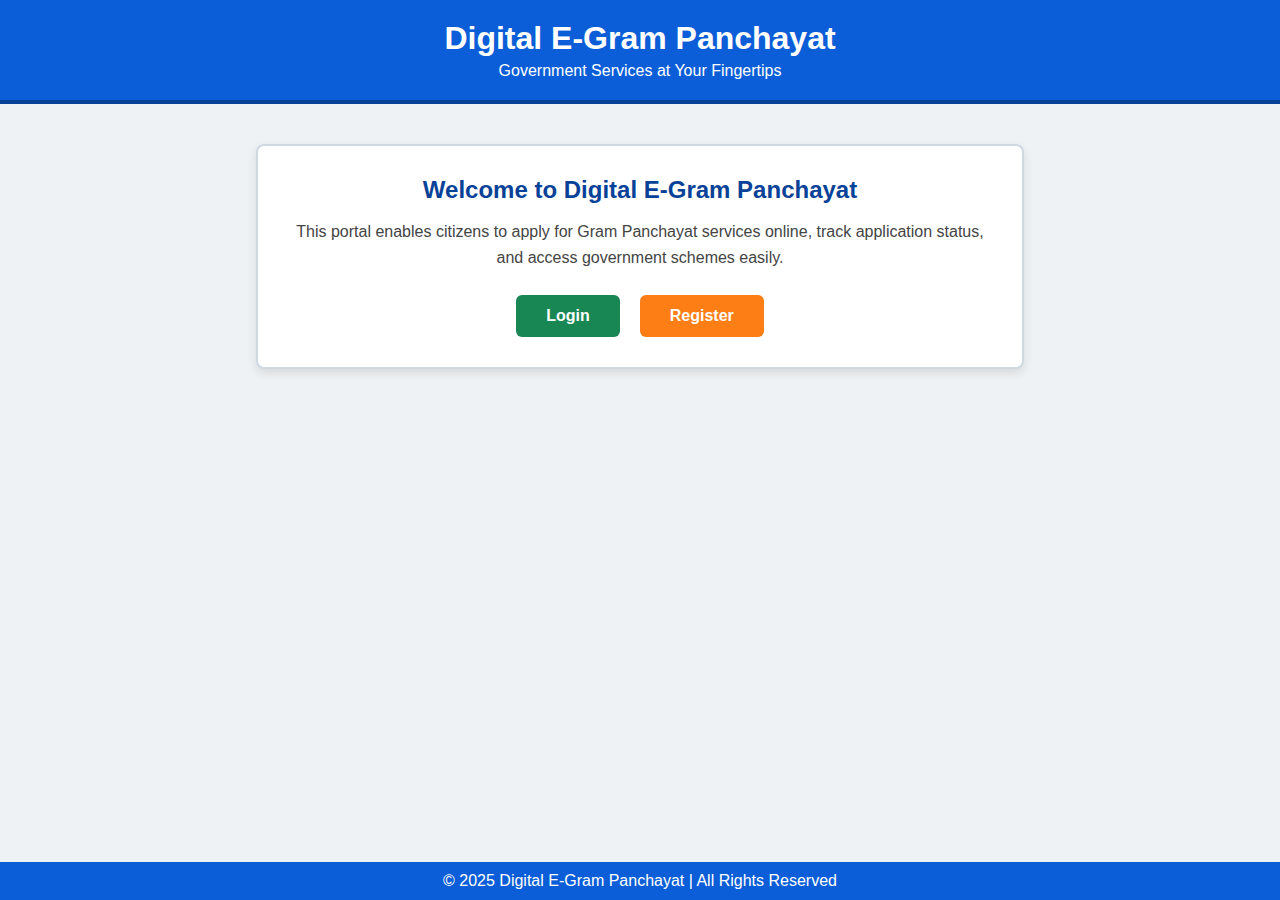
<file: index.html>
<!DOCTYPE html>
<html lang="en">
<head>
    <meta charset="UTF-8">
    <title>Digital E-Gram Panchayat</title>
    <link rel="stylesheet" href="css/style.css">
</head>
<body>

    <!-- Header -->
    <header class="header">
        <h1>Digital E-Gram Panchayat</h1>
        <p>Government Services at Your Fingertips</p>
    </header>

    <!-- Main Content -->
    <main class="main-box">
        <h2>Welcome to Digital E-Gram Panchayat</h2>
        <p>
            This portal enables citizens to apply for Gram Panchayat services online,
            track application status, and access government schemes easily.
        </p>

        <div class="button-group">
            <a href="login.html" class="btn login-btn">Login</a>
            <a href="register.html" class="btn register-btn">Register</a>
        </div>
    </main>

    <!-- Footer -->
    <footer class="footer">
        © 2025 Digital E-Gram Panchayat | All Rights Reserved
    </footer>

</body>
</html>
</file>
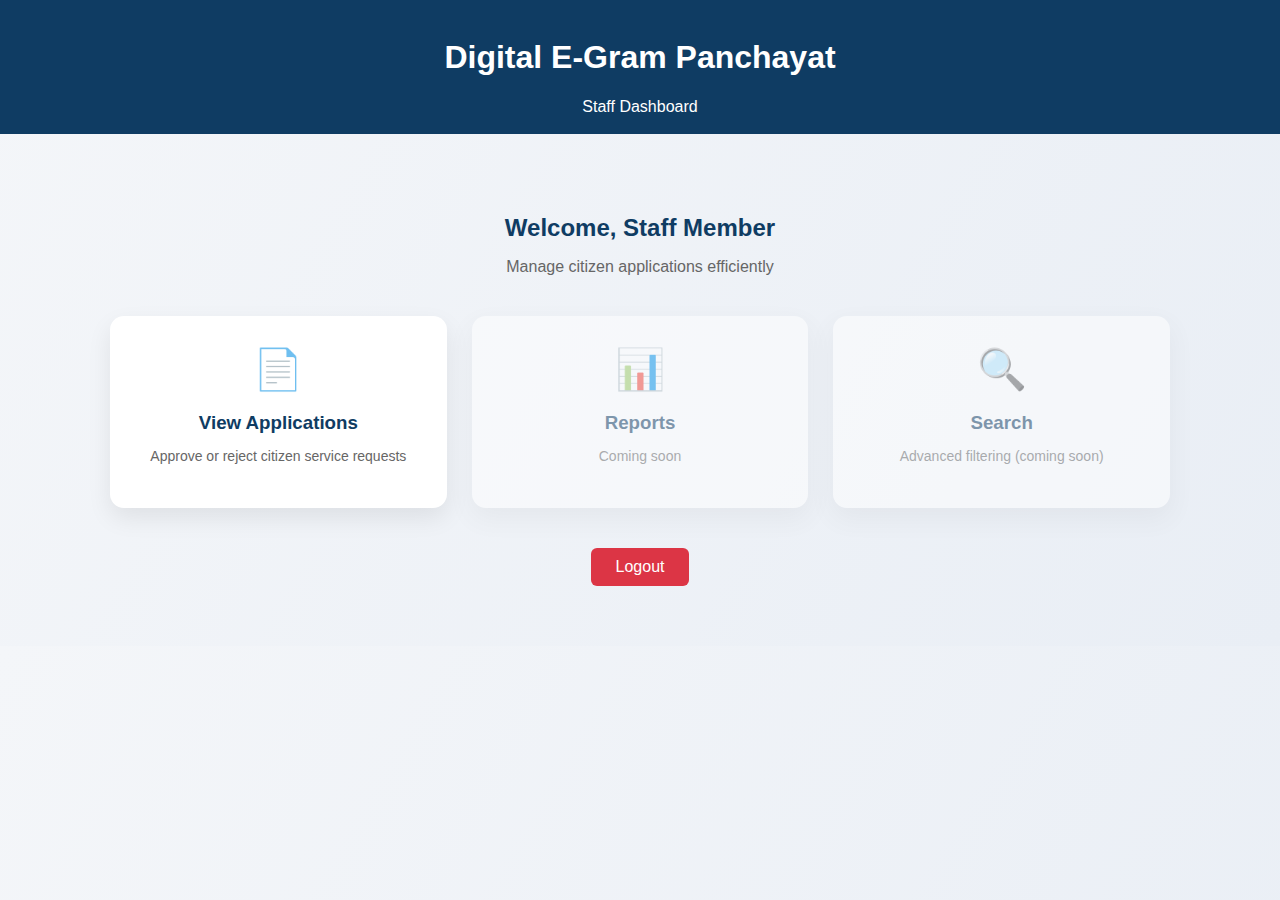
<file: staff/dashboard.html>
<!DOCTYPE html>
<html lang="en">
<head>
<meta charset="UTF-8">
<title>Staff Dashboard | Digital E-Gram Panchayat</title>
<link rel="stylesheet" href="../css/staff-dashboard.css">
</head>
<body>

<header class="top-header">
    <h1>Digital E-Gram Panchayat</h1>
    <span>Staff Dashboard</span>
</header>

<section class="dashboard">
    <h2>Welcome, Staff Member</h2>
    <p class="subtitle">Manage citizen applications efficiently</p>

    <div class="card-grid">

        <a href="view-applications.html" class="dash-card">
            <div class="icon">📄</div>
            <h3>View Applications</h3>
            <p>Approve or reject citizen service requests</p>
        </a>

        <div class="dash-card disabled">
            <div class="icon">📊</div>
            <h3>Reports</h3>
            <p>Coming soon</p>
        </div>

        <div class="dash-card disabled">
            <div class="icon">🔍</div>
            <h3>Search</h3>
            <p>Advanced filtering (coming soon)</p>
        </div>

    </div>

    <a href="../login.html" class="logout">Logout</a>
</section>

</body>
</html>
</file>
<file: css/style.css>
* {
    margin: 0;
    padding: 0;
    box-sizing: border-box;
    font-family: "Segoe UI", Arial, sans-serif;
}

body {
    background-color: #eef2f5;
}

/* Header */
.header {
    background-color: #0b5ed7;
    color: white;
    padding: 20px;
    text-align: center;
    border-bottom: 4px solid #084298;
}

.header h1 {
    font-size: 32px;
    margin-bottom: 5px;
}

/* Main Box */
.main-box {
    background-color: #ffffff;
    width: 60%;
    margin: 40px auto;
    padding: 30px;
    border-radius: 8px;
    border: 2px solid #d1d9e0;
    box-shadow: 0 4px 10px rgba(0,0,0,0.1);
    text-align: center;
}

.main-box h2 {
    color: #084298;
    margin-bottom: 15px;
}

.main-box p {
    font-size: 16px;
    color: #444;
    margin-bottom: 25px;
    line-height: 1.6;
}

/* Buttons */
.button-group {
    display: flex;
    justify-content: center;
    gap: 20px;
}

.btn {
    text-decoration: none;
    padding: 12px 30px;
    font-size: 16px;
    border-radius: 6px;
    font-weight: 600;
    transition: 0.3s;
}

.login-btn {
    background-color: #198754;
    color: white;
}

.register-btn {
    background-color: #fd7e14;
    color: white;
}

.btn:hover {
    opacity: 0.85;
}

/* Footer */
.footer {
    background-color: #0b5ed7;
    color: white;
    text-align: center;
    padding: 10px;
    position: fixed;
    width: 100%;
    bottom: 0;
}
</file>
<file: css/staff-dashboard.css>
* {
    box-sizing: border-box;
}

body {
    margin: 0;
    font-family: "Segoe UI", Tahoma, sans-serif;
    background: linear-gradient(120deg, #f4f6f9, #e9eef5);
    color: #333;
}

.top-header {
    background: #0f3c63;
    color: white;
    padding: 18px;
    text-align: center;
}

.dashboard {
    max-width: 1100px;
    margin: 40px auto;
    padding: 20px;
    text-align: center;
}

.dashboard h2 {
    margin-bottom: 5px;
    color: #0f3c63;
}

.subtitle {
    color: #666;
    margin-bottom: 40px;
}

.card-grid {
    display: grid;
    grid-template-columns: repeat(auto-fit, minmax(260px, 1fr));
    gap: 25px;
}

.dash-card {
    background: white;
    border-radius: 14px;
    padding: 30px 20px;
    text-decoration: none;
    color: inherit;
    box-shadow: 0 10px 25px rgba(0,0,0,0.08);
    transition: all 0.3s ease;
}

.dash-card:hover {
    transform: translateY(-6px);
    box-shadow: 0 18px 35px rgba(0,0,0,0.15);
}

.icon {
    font-size: 40px;
    margin-bottom: 15px;
}

.dash-card h3 {
    margin-bottom: 8px;
    color: #0f3c63;
}

.dash-card p {
    color: #666;
    font-size: 14px;
}

.disabled {
    opacity: 0.5;
    cursor: not-allowed;
}

.logout {
    display: inline-block;
    margin-top: 40px;
    text-decoration: none;
    padding: 10px 25px;
    background: #dc3545;
    color: white;
    border-radius: 6px;
}

.logout:hover {
    background: #b02a37;
}
</file>
